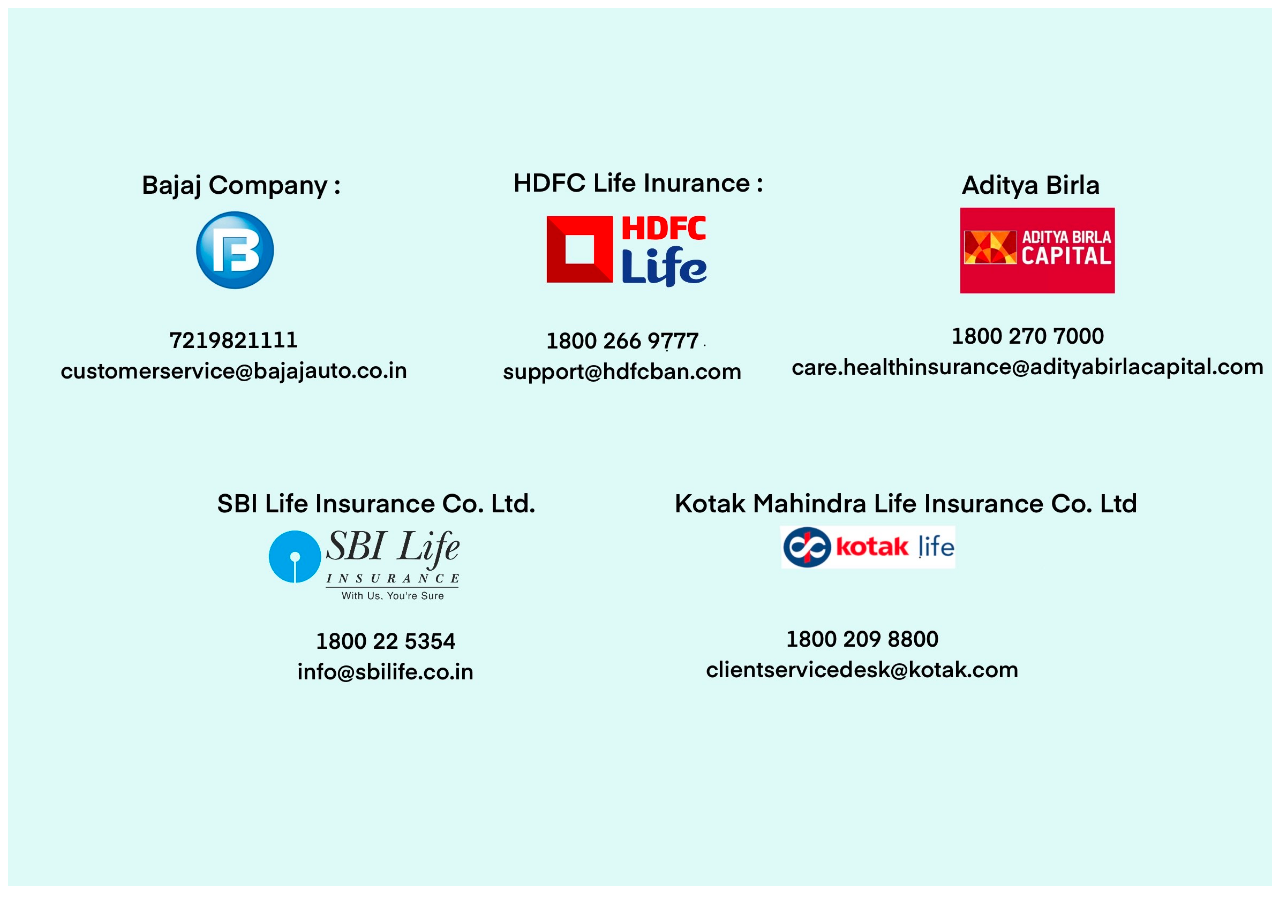
<file: contact.html>
<!DOCTYPE html>
<html lang="en">
<head>
    <meta charset="UTF-8">
    <meta name="viewport" content="width=device-width, initial-scale=1.0">
    <title>Document</title>
    <style>
      img {
        width: 100%;
        height: 100%;
      }
    </style>
    
</head>
<body>
    <div class="box">
        <img src="unnamed.jpg" alt="Example image" />
    </div>
    
</body>
</html>
</file>
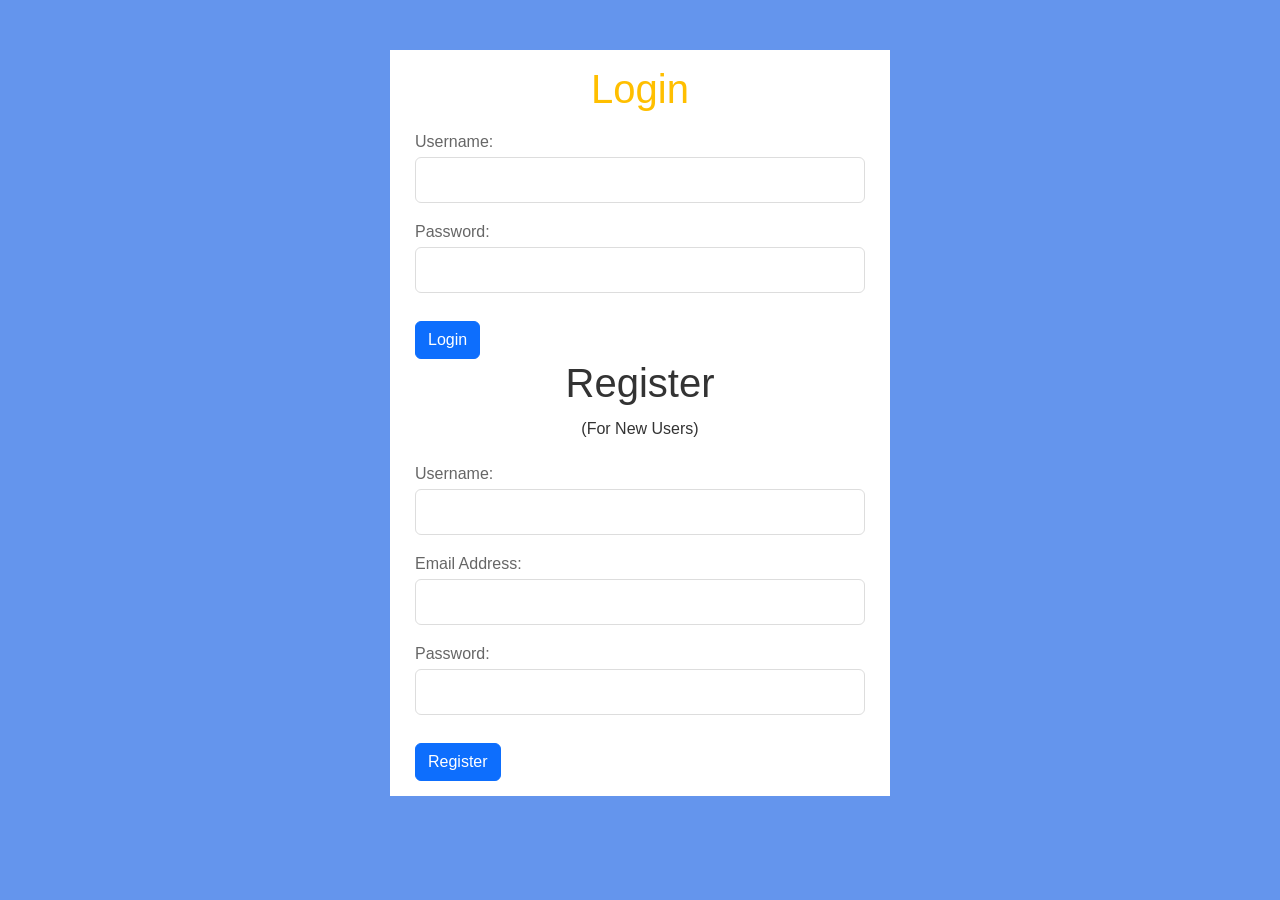
<file: front.html>
<!DOCTYPE html>
<html lang="en">
<head>
    <meta charset="UTF-8">
    <meta name="viewport" content="width=device-width, initial-scale=1.0">
    <link rel="stylesheet" href="https://cdn.jsdelivr.net/npm/bootstrap@5.2.3/dist/css/bootstrap.min.css" integrity="sha384-rbsA2VBKQhggwzxH7pPCaAqO46MgnOM80zW1RWuH61DGLwZJEdK2Kadq2F9CUG65" crossorigin="anonymous">
    <title>A-Z Insurance</title>
    <style>
        * {
          box-sizing: border-box;
          margin: 0;
          padding: 0;
        }
  
        body {
          font-family: 'Raleway', sans-serif;
          background-color: cornflowerblue;
          color: #fff;
          line-height: 1.8;
        }
  
        a {
          text-decoration: none;
        }
  
        #container {
          max-width: 600px;
          margin: 0 auto;
          box-shadow: rgba(100, 100, 112, 0.2);
          padding: 50px;
          
        }
  
        .form-wrap {
          background: #fff;
          padding: 15px 25px;
          color: #333;
        }
  
        .form-wrap h1,
        .form-wrap p {
          text-align: center;
        }
  
        .form-wrap .form-group {
          margin-top: 15px;
        }
  
        .form-wrap .form-group label {
          display: block;
          color: #666;
        }
  
        .form-wrap .form-group input {
          width: 100%;
          padding: 10px;
          border: #ddd 1px solid;
        }
  
        .form-wrap button {
          display: block;
          width: 100%;
          padding: 10px;
          margin-top: 20px;
          background: #49c1a2;
          color: #fff;
          cursor: pointer;
  
  
        }
  
        .form-wrap button:hover {
          background: #37a08e;
  
        }
  
        .form-wrap .bottom-text {
          font-size: 10px;
          margin-top: 20px;
        }
  
        footer {
          text-align: center;
          margin-top: 10px;
        }
  
        footer a {
          color: #49c1a2;
        }
      </style>
</head>
<body>
    <div id="container">
        <div class="form-wrap">
            <h1 style="color: rgb(255, 191, 0); ">Login</h1>
            <form action="login.php" method="POST">
                <div class="form-group">
                    <label for="username">Username:</label>
                    <input type="text" class="form-control" name="username" id="username">
                </div>
                <div class="form-group">
                    <label for="password">Password:</label>
                    <input type="password" class="form-control" name="password" id="password">
                </div>
                <br>
                
                <input type="submit" class="btn btn-primary" value="Login">
                
                <br>
                
            </form>
        
            <h1>Register</h1>
            <p>(For New Users)</p>
            <form action="register.php" method="POST">
                <div class="form-group">
                    <label for="reg_username">Username:</label>
                    <input type="text" class="form-control" name="reg_username" id="reg_username">
                </div>
                <div class="form-group">
                    <label for="reg_email">Email Address:</label>
                    <input type="email" class="form-control" name="reg_email" id="reg_email">
                </div>
                <div class="form-group">
                    <label for="reg_password">Password:</label>
                    <input type="password" class="form-control" name="reg_password" id="reg_password">
                </div>
                <br>
                
                <input type="submit" class="btn btn-primary" value="Register">
                
                
            </form>
        </div>
    </div>
    
</body>
</html>
</file>
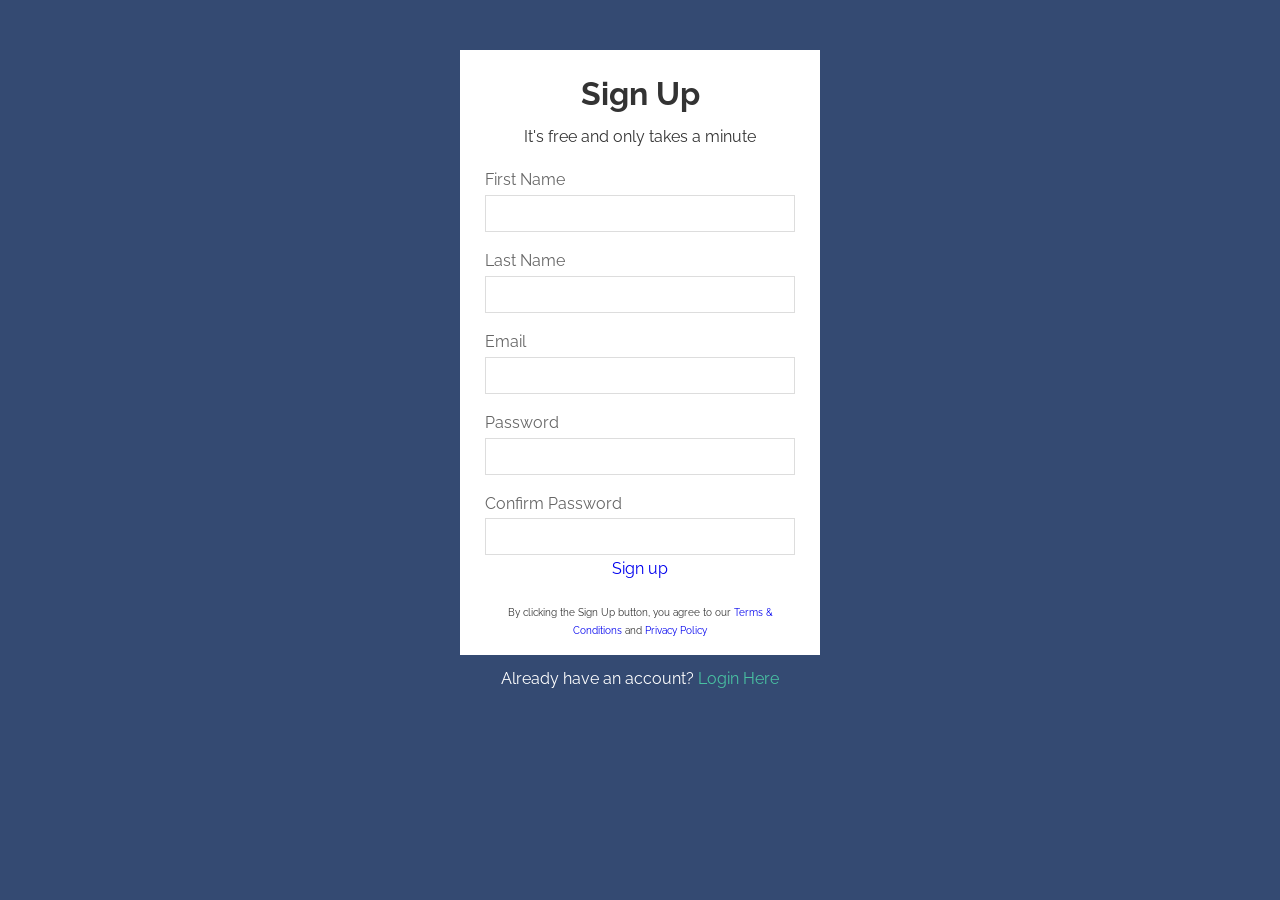
<file: login.html>
<!DOCTYPE html>
<html lang="en">
  <head>
    <meta charset="UTF-8" />
    <meta name="viewport" content="width=device-width, initial-scale=1.0" />
    <meta http-equiv="X-UA-Compatible" content="ie=edge" />
    <title>Form Styling</title>
    <link
      href="https://fonts.googleapis.com/css?family=Raleway"
      rel="stylesheet"
    />
    <style>
      * {
        box-sizing: border-box;
        margin: 0;
        padding: 0;
      }

      body {
        font-family: 'Raleway', sans-serif;
        background: #344a72;
        color: #fff;
        line-height: 1.8;
      }

      a {
        text-decoration: none;
      }

      #container {
        margin: 30px auto;
        max-width: 400px;
        padding: 20px;
        
      }

      .form-wrap {
        background: #fff;
        padding: 15px 25px;
        color: #333;
      }

      .form-wrap h1,
      .form-wrap p {
        text-align: center;
      }

      .form-wrap .form-group {
        margin-top: 15px;
      }

      .form-wrap .form-group label {
        display: block;
        color: #666;
      }

      .form-wrap .form-group input {
        width: 100%;
        padding: 10px;
        border: #ddd 1px solid;
      }

      .form-wrap button {
        display: block;
        width: 100%;
        padding: 10px;
        margin-top: 20px;
        background: #49c1a2;
        color: #fff;
        cursor: pointer;


      }

      .form-wrap button:hover {
        background: #37a08e;

      }

      .form-wrap .bottom-text {
        font-size: 10px;
        margin-top: 20px;
      }

      footer {
        text-align: center;
        margin-top: 10px;
      }

      footer a {
        color: #49c1a2;
      }
    </style>
  </head>
  <body>
    <div id="container">
      <div class="form-wrap">
        <h1>Sign Up</h1>
        <p>It's free and only takes a minute</p>
        <form>
          <div class="form-group">
            <label for="first-name">First Name</label>
            <input type="text" name="firstName" id="first-name" />
          </div>
          <div class="form-group">
            <label for="last-name">Last Name</label>
            <input type="text" name="lastName" id="last-name" />
          </div>
          <div class="form-group">
            <label for="email">Email</label>
            <input type="email" name="email" id="email" />
          </div>
          <div class="form-group">
            <label for="password">Password</label>
            <input type="password" name="password" id="password" />
          </div>
          <div class="form-group">
            <label for="password2">Confirm Password</label>
            <input type="password" name="pasword2" id="password2" />
          </div>
          <p><a href="index.html">Sign up</a></p>
          <p class="bottom-text">
            By clicking the Sign Up button, you agree to our
            <a href="#">Terms & Conditions</a> and
            <a href="#">Privacy Policy</a>
          </p>
        </form>
      </div>
      <footer>
        <p>Already have an account? <a href="#">Login Here</a></p>
      </footer>
    </div>
  </body>
</html>
</file>
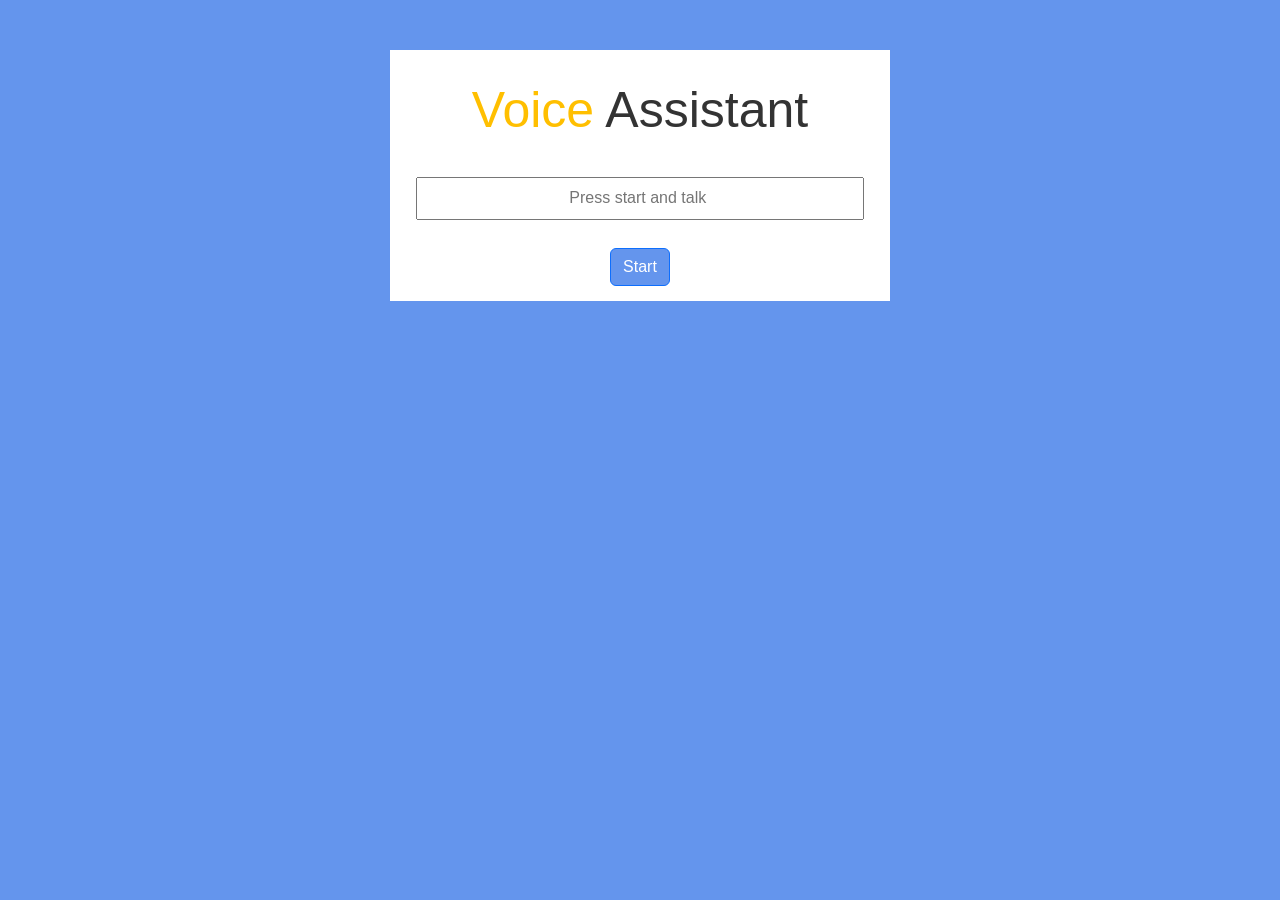
<file: voice.html>
<!DOCTYPE html>
<html lang="en">
<head>
  <meta charset="UTF-8">
  <meta name="viewport" content="width=device-width, initial-scale=1.0">
  <link rel="stylesheet" href="https://cdn.jsdelivr.net/npm/bootstrap@5.2.3/dist/css/bootstrap.min.css" integrity="sha384-rbsA2VBKQhggwzxH7pPCaAqO46MgnOM80zW1RWuH61DGLwZJEdK2Kadq2F9CUG65" crossorigin="anonymous">
  <title>Rasa Chatbot with Speech Recognition</title>
  <style>
    * {
          box-sizing: border-box;
          margin: 0;
          padding: 0;
        }
    body {
          font-family: 'Raleway', sans-serif;
          background-color: cornflowerblue;
          color: #fff;
          line-height: 1.8;
        }
    #container {
          max-width: 600px;
          margin: 0 auto;
          box-shadow: rgba(100, 100, 112, 0.2);
          padding: 50px;

          
        }
    .form-wrap {
          background: #fff;
          padding: 15px 25px;
          color: #333;
          
        }
    .form-wrap .form-group {
          margin-top: 15px;
        }
    .text {
        color: rgb(255, 191, 0);
    }

  </style>
</head>
<body>
  <!-- Chat Interface -->
  <div id="container">
  <div class="form-wrap">
  <div id="chat-container">
    <div id="chat-messages">
        <div class="form-group" style="text-align: center;">
            <h1 style="font-size: 50px;"><span class="text" >Voice</span> Assistant</h1>
            <br>
            <input type="textarea" style="text-align: center; padding: 5px; padding-left: 122px; padding-right: 122px;"   id="user-input" placeholder="Press start and talk " />
            <br>
            <br>
            <button id="voice-input-button"  style="background-color: cornflowerblue; color: #fff;" class="btn btn-primary ">Start</button>
        </div>
    </div>
  </div>
  </div>
  </div>

  <script>
    // Function to send user message to Rasa chatbot
    function sendMessage(message) {
      // Replace 'http://localhost:5005/webhooks/rest/webhook' with your Rasa chatbot endpoint
      fetch('http://localhost:5005/webhooks/rest/webhook', {
        method: 'POST',
        headers: {
          'Content-Type': 'application/json',
        },
        body: JSON.stringify({
          message: message,
        }),
      })
      .then(response => response.json())
      .then(data => {
        // Handle the response from the Rasa chatbot
        displayMessage(data[0].text);
      })
      .catch(error => {
        console.error('Error sending message to the Rasa chatbot:', error);
      });
    }

    // Function to display chat messages
    function displayMessage(message) {
      const messageElement = document.createElement('div');
      messageElement.textContent = message;
      document.getElementById('chat-messages').appendChild(messageElement);
    }

    // Handle text input
    document.getElementById('user-input').addEventListener('keypress', function (event) {
      if (event.key === 'Enter') {
        const userMessage = event.target.value.trim();
        if (userMessage) {
          // Send user message to Rasa chatbot
          sendMessage(userMessage);
          event.target.value = ''; // Clear user input field
        }
      }
    });

    // Speech Recognition Logic
    const recognition = new (window.SpeechRecognition || window.webkitSpeechRecognition || window.mozSpeechRecognition || window.msSpeechRecognition)();
    recognition.interimResults = true; // Enable interim results (partial voice input recognition)

    // Update chat input with voice recognition result
    recognition.onresult = function (event) {
      const voiceInput = event.results[event.results.length - 1][0].transcript;
      document.getElementById('user-input').value = voiceInput;
      if (event.results[event.results.length - 1].isFinal) {
        // Send voice input to chatbot after complete speech
        sendMessage(voiceInput);
        document.getElementById('user-input').value = ''; // Clear user input field
      }
    };

    // Handle voice input button click
    document.getElementById('voice-input-button').addEventListener('click', function () {
      recognition.start();
    });
  </script>
</body>
</html>
</file>
